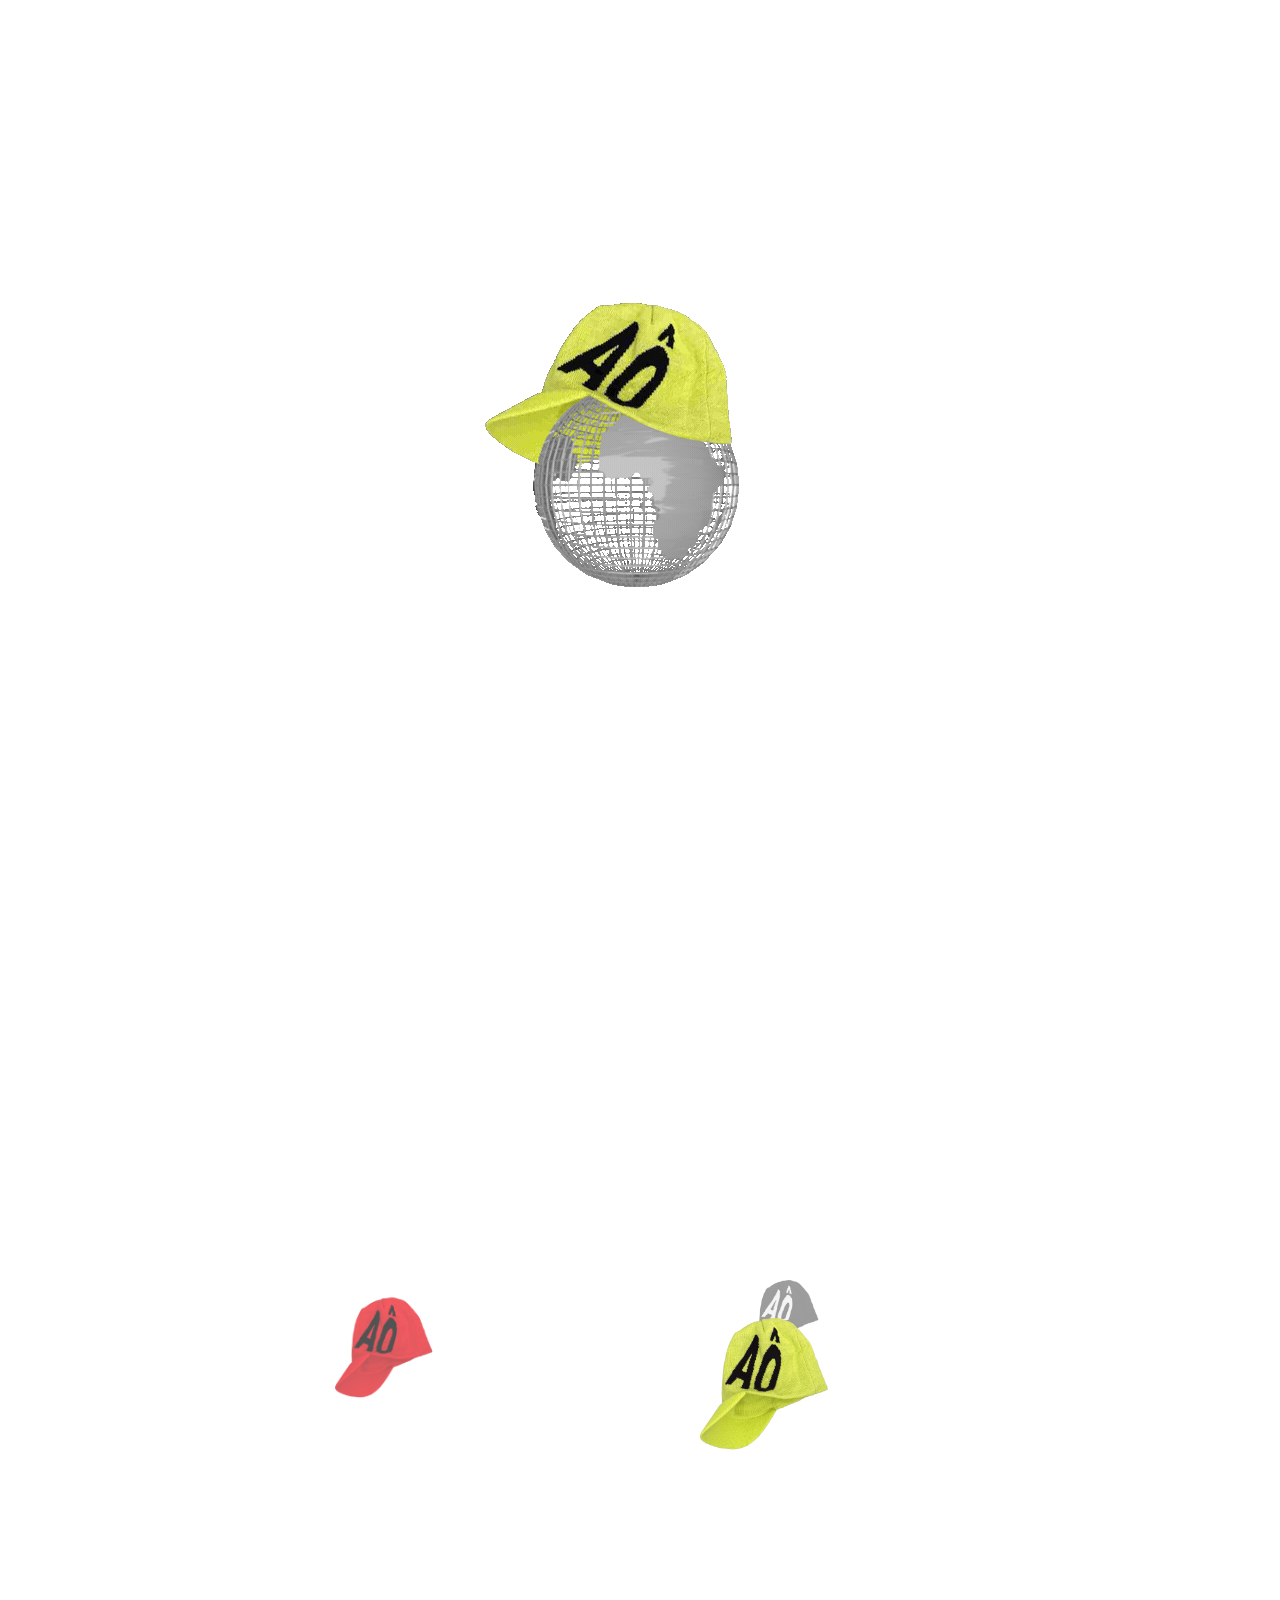
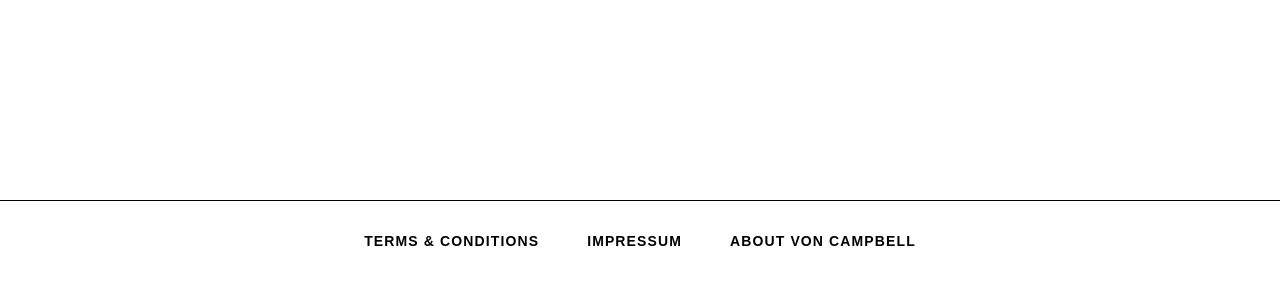
<file: index.html>
<!DOCTYPE html>
<html lang="en">
<head>
<meta charset="UTF-8">
<title>AÔ</title>
<style>
  html, body {
    margin: 0;
    padding: 0;
    width: 100%;
  }

  /* the nav links glide to their page instead of jumping */
  html {
    scroll-behavior: smooth;
  }

  /* buttons fixed to the top of the screen, so they stay in view while scrolling:
     Home on the left, Cart (placeholder) on the right */
  #nav {
    position: fixed;
    top: 0;
    left: 0;
    right: 0;
    z-index: 60; /* above the logos and the trail */
    display: flex;
    justify-content: space-between;
    align-items: center;
    padding: 20px 24px;
    /* hidden at the top of the page; the script fades it in once you scroll down a bit */
    opacity: 0;
    visibility: hidden;
    transition: opacity 0.4s ease, visibility 0.4s;
  }

  #nav.visible {
    opacity: 1;
    visibility: visible;
  }

  /* Home is the globe-with-hat GIF, Cart is the cart icon */
  #nav img {
    display: block;
    width: auto;
    transition: opacity 0.2s ease;
  }

  #nav .nav-home img { height: 48px; }
  #nav .nav-cart img { height: 28px; }

  #nav a:hover img {
    opacity: 0.6;
  }

  body {
    background-color: white;
  }

  /* each page fills one screen; the second page sits below the first and is reached by scrolling */
  .page {
    position: relative;
    height: 100vh;
    height: 100svh; /* on phones, don't hide content behind the browser's address bar */
    overflow: hidden;
    background-color: white;
  }

  /* grids of flickering tiles: the intro one covers page 1 on load; the typo ones sit behind
     each page's content and flicker every so often (timing set in the script) */
  #logo-grid,
  .typo-grid {
    position: absolute;
    inset: 0;
    display: grid;
    pointer-events: none; /* lets clicks through to what's underneath */
  }

  #logo-grid {
    z-index: 5;
  }

  /* shown while scrolling, then fades out over about a second once scrolling stops;
     the tiles' flicker is paused while it's hidden */
  .typo-grid {
    z-index: 0; /* behind the globe-with-hat GIF and the carousel (both z-index 1) */
    opacity: 0;
    transition: opacity 1s ease-out;
  }

  .typo-grid.active {
    opacity: 1;
    transition: opacity 0.2s ease-in;
  }

  .typo-grid img {
    animation-play-state: paused;
  }

  .typo-grid.active img,
  .typo-grid.fading img {
    animation-play-state: running;
  }

  #logo-grid img,
  .typo-grid img {
    width: 100%;
    height: 100%;
    display: block;
    opacity: 0;
  }

  @keyframes flicker {
    0%   { opacity: 0; }
    12%  { opacity: 1; }
    24%  { opacity: 0.15; }
    38%  { opacity: 0.9; }
    52%  { opacity: 0.1; }
    66%  { opacity: 0.75; }
    80%  { opacity: 0.2; }
    100% { opacity: 0; }
  }

  /* globe-with-hat GIF in the centre, faded in while the grid effect plays (timing set in the script).
     Capped at the GIF's own 400px height so it isn't blown up and blurry.
     Clicking it takes you down to the beanies on page 2. */
  #beanie {
    position: absolute;
    top: 50%;
    left: 50%;
    height: min(80vh, 400px);
    max-width: 80vw;
    width: auto;
    object-fit: contain;
    transform: translate(-50%, -50%);
    z-index: 1;
    opacity: 0;
  }

  /* images dropped along the mouse path, alternating Wireframe.gif / AÔ_Transparent.png */
  .trail {
    position: fixed;
    top: 0;
    left: 0;
    width: 120px;
    height: auto;
    z-index: 50;
    pointer-events: none;
    opacity: 0.75;
  }

  .trail.logo {
    width: 90px;
  }

  /* fades from the trail's 75% opacity to nothing; the script delays it by TRAIL_FADE_START */
  @keyframes trail-fade {
    from { opacity: 0.75; }
    to   { opacity: 0; }
  }

  @keyframes fade-in {
    from { opacity: 0; }
    to   { opacity: 1; }
  }

  /* page 2: carousel of logos spinning around a ring, draggable with the mouse */
  #carousel {
    position: absolute;
    inset: 0;
    z-index: 1; /* above the typo grid; keeps the logos' own stacking inside the carousel, below the trail */
    touch-action: pan-y; /* on touch screens, horizontal drags spin it, vertical swipes still scroll */
    user-select: none;
  }

  #carousel img {
    position: absolute;
    top: 50%;
    left: 50%;
    width: 180px;
    height: auto;
    will-change: transform, opacity;
    -webkit-user-drag: none;
  }

  /* back arrow, shown top left (below the nav) once a logo has been picked and the others have left */
  #carousel-back {
    position: absolute;
    top: 104px;
    left: 24px;
    z-index: 1;
    width: 56px;
    height: 56px;
    padding: 0;
    border: 2px solid black;
    border-radius: 50%;
    background: white;
    color: black;
    display: flex;
    align-items: center;
    justify-content: center;
    opacity: 0;
    visibility: hidden;
    transition: opacity 0.4s ease, visibility 0.4s, background-color 0.2s ease, color 0.2s ease;
  }

  #carousel-back.visible {
    opacity: 1;
    visibility: visible;
  }

  #carousel-back:hover {
    background: black;
    color: white;
  }

  #carousel-back svg {
    width: 28px;
    height: 28px;
  }

  /* shop mockup, centred in the right two thirds once a logo has been picked (not functional) */
  #shop {
    position: absolute;
    top: 0;
    bottom: 0;
    left: 33.333%;
    right: 0;
    z-index: 1;
    display: flex;
    align-items: center;
    justify-content: center;
    font-family: "Helvetica Neue", Arial, sans-serif;
    color: black;
    opacity: 0;
    visibility: hidden;
    transition: opacity 0.6s ease, visibility 0.6s;
  }

  #shop.visible {
    opacity: 1;
    visibility: visible;
  }

  .shop-panel {
    width: min(420px, 90%);
    display: flex;
    flex-direction: column;
    gap: 28px;
  }

  .shop-title {
    margin: 0;
    font-size: 40px;
    font-weight: 700;
    letter-spacing: -0.01em;
  }

  .shop-price {
    margin: -16px 0 0;
    font-size: 22px;
  }

  .shop-label {
    margin: 0 0 12px;
    font-size: 13px;
    text-transform: uppercase;
    letter-spacing: 0.08em;
  }

  .shop-swatches {
    display: flex;
    gap: 10px;
    flex-wrap: wrap;
  }

  .shop-swatch {
    width: 64px;
    height: 64px;
    padding: 4px;
    border: 2px solid transparent;
    border-radius: 8px;
    background: white;
    transition: border-color 0.2s ease;
  }

  .shop-swatch img {
    width: 100%;
    height: 100%;
    object-fit: contain;
    display: block;
  }

  .shop-swatch.active {
    border-color: black;
  }

  .shop-swatch:hover {
    border-color: #999;
  }

  .shop-buttons {
    display: flex;
    gap: 12px;
  }

  .shop-cart,
  .shop-express {
    height: 56px;
    border: 2px solid black;
    border-radius: 8px;
    font: inherit;
    font-size: 16px;
    font-weight: 600;
    display: flex;
    align-items: center;
    justify-content: center;
    transition: background-color 0.2s ease, color 0.2s ease;
  }

  .shop-cart {
    width: 56px;
    flex: none;
    background: white;
    color: black;
  }

  .shop-cart svg {
    width: 26px;
    height: 26px;
  }

  .shop-express {
    flex: 1;
    background: black;
    color: white;
  }

  .shop-cart:hover {
    background: black;
    color: white;
  }

  .shop-express:hover {
    background: white;
    color: black;
  }

  /* text links at the very bottom, below page 2 */
  #footer {
    position: relative;
    background-color: white;
    border-top: 1px solid black;
    display: flex;
    flex-wrap: wrap;
    justify-content: center;
    gap: 16px 48px;
    padding: 32px 24px;
    font-family: "Helvetica Neue", Arial, sans-serif;
    font-size: 14px;
    font-weight: 600;
    text-transform: uppercase;
    letter-spacing: 0.08em;
  }

  #footer a {
    color: black;
    text-decoration: none;
  }

  #footer a:hover {
    text-decoration: underline;
    text-underline-offset: 4px;
  }
</style>
</head>
<body>
<nav id="nav">
  <a class="nav-home" href="#page-1" aria-label="Home"><img src="AO_GLOBExHAT_Loop.gif" alt=""></a>
  <!-- placeholder: no cart yet -->
  <a class="nav-cart" href="#" onclick="return false;" aria-label="Cart"><img src="cart.png" alt=""></a>
</nav>
<section id="page-1" class="page">
  <div class="typo-grid"></div>
  <a href="#page-2" aria-label="Beanies"><img id="beanie" src="AO_GLOBExHAT_Loop.gif" alt=""></a>
  <div id="logo-grid"></div>
</section>
<section id="page-2" class="page">
  <div class="typo-grid"></div>
  <div id="carousel"></div>
  <button id="carousel-back" type="button" aria-label="Back">
    <svg viewBox="0 0 24 24" fill="none" stroke="currentColor" stroke-width="2" stroke-linecap="round" stroke-linejoin="round">
      <path d="M19 12H5M11 6l-6 6 6 6"/>
    </svg>
  </button>
  <!-- shop mockup: shown once a logo is picked; the buttons don't do anything -->
  <div id="shop">
    <div class="shop-panel">
      <h2 class="shop-title">AÔ Beanie</h2>
      <p class="shop-price">20 CHF</p>
      <div>
        <p class="shop-label">Color: <span id="shop-color-name"></span></p>
        <div class="shop-swatches" id="shop-swatches"></div>
      </div>
      <div class="shop-buttons">
        <button class="shop-cart" type="button" aria-label="Add to cart">
          <svg viewBox="0 0 24 24" fill="none" stroke="currentColor" stroke-width="2" stroke-linecap="round" stroke-linejoin="round">
            <circle cx="9" cy="20" r="1.5"/>
            <circle cx="18" cy="20" r="1.5"/>
            <path d="M2 3h3l2.7 12.4a1 1 0 0 0 1 .8h9.6a1 1 0 0 0 1-.8L21 7H6"/>
          </svg>
        </button>
        <button class="shop-express" type="button">Express Checkout</button>
      </div>
    </div>
  </div>
</section>
<footer id="footer">
  <a href="terms.html">Terms &amp; Conditions</a>
  <a href="impressum.html">Impressum</a>
  <a href="about.html">About Von Campbell</a>
</footer>
<script>
  const TILE_SIZE = 120;     // target tile size in px, used to decide how many fit
  const EFFECT_DURATION = 2.8; // seconds, total time the fade in/out effect runs
  const BEANIE_FADE = EFFECT_DURATION; // seconds, how long the beanie takes to fade in (alongside the grid)

  // fill a grid with tiles of one image and play the flicker on all of them,
  // once (finishing by EFFECT_DURATION) or, with loop, over and over
  function flickerGrid(grid, src, loop = false) {
    const cols = Math.max(1, Math.round(window.innerWidth / TILE_SIZE));
    const rows = Math.max(1, Math.round(window.innerHeight / TILE_SIZE));

    grid.style.gridTemplateColumns = `repeat(${cols}, 1fr)`;
    grid.style.gridTemplateRows = `repeat(${rows}, 1fr)`;

    grid.innerHTML = "";
    const total = cols * rows;
    for (let i = 0; i < total; i++) {
      const img = document.createElement("img");
      img.src = src;

      // randomize each tile's timing so the whole grid flickers independently,
      // while still finishing (opacity 0) by roughly EFFECT_DURATION seconds
      const duration = EFFECT_DURATION * (0.7 + Math.random() * 0.3);
      if (loop) {
        // start each tile at a random point in its cycle so they're out of step straight away
        img.style.animation = `flicker ${duration}s ease-in-out ${-Math.random() * duration}s infinite`;
      } else {
        const delay = Math.random() * (EFFECT_DURATION - duration);
        img.style.animation = `flicker ${duration}s ease-in-out ${delay}s 1 forwards`;
      }

      grid.appendChild(img);
    }
  }

  // intro: the logo grid flickers over page 1 on load
  function buildGrid() {
    flickerGrid(document.getElementById("logo-grid"), "AÔ_Transparent.png");
  }

  buildGrid();
  window.addEventListener("resize", buildGrid);

  // the typo grids behind both pages flicker while you scroll, and fade out
  // (over TYPO_FADE_OUT seconds, set in the CSS) once scrolling stops
  const TYPO_SCROLL_IDLE = 150; // ms without a scroll event that counts as "stopped scrolling"
  const TYPO_FADE_OUT = 1;      // seconds, matches the .typo-grid transition in the CSS
  const typoGrids = document.querySelectorAll(".typo-grid");
  function buildTypoGrids() {
    typoGrids.forEach((grid) => flickerGrid(grid, "AÔ_TypoTransparent.png", true));
  }
  buildTypoGrids();
  window.addEventListener("resize", buildTypoGrids);

  // show the typo flicker and keep it up until it hasn't been called for TYPO_SCROLL_IDLE ms,
  // then fade it out. Called on every scroll event, and every frame of the carousel's
  // pick / back animation.
  let typoStopTimer = null;
  let typoFadeTimer = null;
  function showTypo() {
    clearTimeout(typoStopTimer);
    clearTimeout(typoFadeTimer);
    typoGrids.forEach((grid) => {
      grid.classList.remove("fading");
      grid.classList.add("active");
    });
    typoStopTimer = setTimeout(() => {
      // keep the tiles flickering while the grid fades out, then pause them
      typoGrids.forEach((grid) => grid.classList.replace("active", "fading"));
      typoFadeTimer = setTimeout(() => {
        typoGrids.forEach((grid) => grid.classList.remove("fading"));
      }, TYPO_FADE_OUT * 1000);
    }, TYPO_SCROLL_IDLE);
  }
  window.addEventListener("scroll", showTypo, { passive: true });

  // the beanie fades in at the same time as the grid effect runs
  document.getElementById("beanie").style.animation =
    `fade-in ${BEANIE_FADE}s ease-in-out 0s 1 forwards`;

  // the nav stays hidden at the top of the page and fades in once you've scrolled a bit
  const NAV_SHOW_SCROLL = 50; // px scrolled down before the nav appears
  const nav = document.getElementById("nav");
  function updateNav() {
    nav.classList.toggle("visible", window.scrollY > NAV_SHOW_SCROLL);
  }
  window.addEventListener("scroll", updateNav, { passive: true });
  updateNav();

  // trail: drop an image every TRAIL_GAP px of mouse movement, alternating between the two
  // files, and remove each one TRAIL_LIFETIME seconds after it appears
  const TRAIL_GAP = 100;     // px of mouse travel between two trail images
  const TRAIL_FADE_START = 0;    // seconds after appearing that the fade-out begins
  const TRAIL_FADE_DURATION = 1; // seconds the fade-out takes
  const TRAIL_LIFETIME = TRAIL_FADE_START + TRAIL_FADE_DURATION; // seconds before a trail image despawns
  const TRAIL_IMAGES = [
    { src: "Wireframe.gif", className: "trail" },
    { src: "AÔ_Transparent.png", className: "trail logo" },
  ];
  let trailIndex = 0;
  let lastDrop = null;

  function dropTrail(x, y) {
    const { src, className } = TRAIL_IMAGES[trailIndex];
    trailIndex = (trailIndex + 1) % TRAIL_IMAGES.length;

    const img = document.createElement("img");
    img.src = src;
    img.alt = "";
    img.className = className;
    img.style.transform = `translate(${x}px, ${y}px) translate(-50%, -50%)`;
    img.style.animation =
      `trail-fade ${TRAIL_FADE_DURATION}s linear ${TRAIL_FADE_START}s forwards`;
    document.body.appendChild(img);
    setTimeout(() => img.remove(), TRAIL_LIFETIME * 1000);
  }

  if (window.matchMedia("(pointer: fine)").matches) {
    const page1 = document.getElementById("page-1");
    document.addEventListener("mousemove", (e) => {
      // the trail only appears over page 1
      const rect = page1.getBoundingClientRect();
      const overPage1 = e.clientY >= rect.top && e.clientY < rect.bottom;

      if (!overPage1 || e.buttons !== 0) {
        // no trail outside page 1 or while a mouse button is held (clicking / dragging);
        // keep the drop point with the mouse so the trail picks up one gap later
        lastDrop = { x: e.clientX, y: e.clientY };
      } else if (!lastDrop || Math.hypot(e.clientX - lastDrop.x, e.clientY - lastDrop.y) >= TRAIL_GAP) {
        dropTrail(e.clientX, e.clientY);
        lastDrop = { x: e.clientX, y: e.clientY };
      }
    });
  }

  // ---- page 2 carousel ----
  // Logos sit on a ring that spins: each one travels across the front, then round behind
  // the others and back. Depth is worked out from its angle: at the front it is full size
  // and opacity, at the back half size and 40% opacity, and halfway in between at the sides.
  // Clicking a logo picks it: it grows, glides left, between the back arrow and the shop, and hovers
  // there, while the ring speeds up and each other logo leaves in a straight line to the
  // right edge as soon as it reaches the front. Once they are all gone a back arrow appears,
  // which plays the whole thing in reverse and returns to the spinning ring.
  //
  // Everything after a click is driven by one clock, pickTime (seconds since the click).
  // It runs forwards while picking and backwards when going back, so the return is an
  // exact mirror of the way out.

  // the original logo plus two recoloured copies, one per position on the ring
  const CAROUSEL_IMAGES = [
    "AÔ_Transparent.png",
    "AO_Transparent_black.png",
    "AO_Transparent_red.png",
  ];
  const CAROUSEL_COLOR_NAMES = ["Yellow", "Black", "Red"]; // shown in the shop mockup
  const CAROUSEL_COUNT = CAROUSEL_IMAGES.length;
  const CAROUSEL_SPEED = 20;        // degrees per second when nobody is dragging
  const CAROUSEL_BACK_SCALE = 0.5;  // size at the back (front is 1)
  const CAROUSEL_BACK_OPACITY = 0.4; // opacity at the back (front is 1)
  const CAROUSEL_TILT = 0.15;       // how much higher the back of the ring sits, as a share of the radius
  const DRAG_SENSITIVITY = 0.4;     // degrees of spin per pixel dragged
  const CLICK_TOLERANCE = 5;        // px the mouse may move during a press and still count as a click

  const PICK_SCALE = 4;             // picked logo grows to this many times its normal size
  const PICK_GROW_TIME = 0.6;       // seconds to grow
  const PICK_MOVE_TIME = 0.8;       // seconds to glide into place
  const HOVER_HEIGHT = 10;          // px up and down while hovering
  const HOVER_PERIOD = 3;           // seconds for one hover up-and-down
  const HOVER_EASE_TIME = 0.5;      // seconds for the hover to build up / settle down
  const LEAVE_SPIN_SPEED = 90;      // degrees per second the ring turns while the others leave
  const EXIT_ACCELERATION = 1500;   // px/s² a leaving logo speeds up by on its way to the right edge
  const PICK_SPEED = 2;             // the way out plays this many times faster than the timings above
  const BACK_SPEED = 3;             // the return plays this many times faster than the timings above

  const easeInOut = (t) => t < 0.5 ? 2 * t * t : 1 - Math.pow(-2 * t + 2, 2) / 2;
  const clamp01 = (t) => Math.min(1, Math.max(0, t));

  const carousel = document.getElementById("carousel");
  const backButton = document.getElementById("carousel-back");
  const shopPanel = document.querySelector("#shop .shop-panel");
  const items = CAROUSEL_IMAGES.map((src, i) => {
    const img = document.createElement("img");
    img.src = src;
    img.alt = "";
    img.draggable = false;
    carousel.appendChild(img);
    // mode: "ring" (spinning), "picked" (the clicked one), "exiting" (leaving to the right)
    // or "gone" (off screen). exitTime is the pickTime at which it left the ring.
    return { img, offset: i * 360 / CAROUSEL_COUNT, mode: "ring", exitTime: null,
             x: 0, y: 0, scale: 1, opacity: 1, z: 0 };
  });

  // phase of the whole carousel:
  // "spinning" → (click) → "picking" → (all others gone) → "picked" → (back) → "returning" → "spinning"
  let phase = "spinning";
  let picked = null;     // the clicked logo
  let pickTime = 0;      // seconds along the pick animation
  let pickAngle = 0;     // ring angle at the moment of the click
  let pickDoneTime = 1;  // pickTime at which the last other logo had gone (length of the way out)

  let angle = 0;     // current spin of the whole ring, in degrees
  let velocity = CAROUSEL_SPEED; // degrees per second, eased back to CAROUSEL_SPEED after a drag
  let dragging = false;
  let dragX = 0;
  let dragTime = 0;
  let pressStart = null; // where the current press began, and which logo it was on

  const ringRadius = () => Math.min(window.innerWidth * 0.25, 260);

  // where a logo on the ring is drawn, from its angle
  function ringPose(item) {
    const radius = ringRadius();
    const theta = (angle + item.offset) * Math.PI / 180;
    const depth = Math.cos(theta);       // 1 = front, -1 = back
    const t = (1 - depth) / 2;           // 0 at the front, 0.5 at the sides, 1 at the back
    return {
      x: Math.sin(theta) * radius,
      y: depth * radius * CAROUSEL_TILT, // front lower, back higher
      scale: 1 - t * (1 - CAROUSEL_BACK_SCALE),
      opacity: 1 - t * (1 - CAROUSEL_BACK_OPACITY),
      z: Math.round(depth * 100) + 100,  // front ones cover the back ones
    };
  }

  // a leaving logo: a straight line from the front point to the right edge. It carries on
  // at the speed it had on the ring and accelerates from there, so there's no hitch at the hand-off.
  function exitPose(item) {
    const t = pickTime - item.exitTime;
    const x = item.fromX + item.fromSpeed * t + EXIT_ACCELERATION * t * t / 2;
    return { x, y: item.fromY, scale: 1, opacity: 1, z: item.exitZ };
  }

  // the picked logo: grow in place, then glide into place, then hover
  function pickedPose(item, now) {
    let grow, move, hoverAmount;
    if (phase === "returning") {
      // on the way back it shrinks and glides home at the same time, spread over the whole
      // return, so it lands in its place just as the others have rejoined the ring
      const back = easeInOut(clamp01(pickTime / pickDoneTime));
      grow = move = hoverAmount = back;
    } else {
      grow = easeInOut(clamp01(pickTime / PICK_GROW_TIME));
      move = easeInOut(clamp01((pickTime - PICK_GROW_TIME) / PICK_MOVE_TIME));
      hoverAmount = clamp01((pickTime - PICK_GROW_TIME - PICK_MOVE_TIME) / HOVER_EASE_TIME);
    }
    const hover = Math.sin(now / 1000 / HOVER_PERIOD * Math.PI * 2) * HOVER_HEIGHT * hoverAmount;
    // centre it in the gap between the back arrow and the shop panel, never growing so big
    // that it spills out of that gap or off the page
    const area = carousel.getBoundingClientRect();
    const gapLeft = backButton.getBoundingClientRect().right;
    const gapRight = shopPanel.getBoundingClientRect().left;
    const fit = Math.min((gapRight - gapLeft) * 0.9, window.innerHeight * 0.8) / item.img.offsetWidth;
    const targetScale = Math.min(PICK_SCALE, fit);
    const targetX = (gapLeft + gapRight) / 2 - (area.left + area.width / 2); // relative to the page centre
    return {
      x: item.fromX + (targetX - item.fromX) * move,
      y: item.fromY + (0 - item.fromY) * move - hover,
      scale: item.fromScale + (targetScale - item.fromScale) * grow,
      opacity: item.fromOpacity + (1 - item.fromOpacity) * grow,
      z: 300,
    };
  }

  function draw(item, pose) {
    Object.assign(item, pose);
    item.img.style.transform =
      `translate(-50%, -50%) translate(${pose.x}px, ${pose.y}px) scale(${pose.scale})`;
    item.img.style.opacity = pose.opacity;
    item.img.style.zIndex = pose.z;
  }

  function layoutCarousel(now) {
    const offRight = window.innerWidth / 2 + 180; // past the right edge, with room for the logo
    items.forEach((item) => {
      if (item === picked) {
        item.mode = "picked";
        draw(item, pickedPose(item, now));
      } else if (item.exitTime !== null && pickTime >= item.exitTime) {
        const pose = exitPose(item);
        item.mode = pose.x > offRight ? "gone" : "exiting";
        if (item.mode === "exiting") draw(item, pose);
      } else {
        item.mode = "ring";
        draw(item, ringPose(item));
      }
      item.img.style.visibility = item.mode === "gone" ? "hidden" : "visible";
    });
  }

  function pick(item) {
    picked = item;
    phase = "picking";
    pickTime = 0;
    pickAngle = angle;
    dragging = false;
    // remember where it started, so it can grow/move from there and return to it
    item.fromX = item.x;
    item.fromY = item.y;
    item.fromScale = item.scale;
    item.fromOpacity = item.opacity;
  }

  // ---- shop mockup ----
  // one swatch per colour; hovering one swaps the big picked logo to that colour
  const shop = document.getElementById("shop");
  const shopColorName = document.getElementById("shop-color-name");
  const swatches = CAROUSEL_IMAGES.map((src, i) => {
    const button = document.createElement("button");
    button.type = "button";
    button.className = "shop-swatch";
    button.setAttribute("aria-label", CAROUSEL_COLOR_NAMES[i]);
    const img = document.createElement("img");
    img.src = src;
    img.alt = "";
    img.draggable = false;
    button.appendChild(img);
    button.addEventListener("mouseenter", () => selectColor(i));
    button.addEventListener("click", () => selectColor(i));
    document.getElementById("shop-swatches").appendChild(button);
    return button;
  });

  function selectColor(i) {
    if (picked) picked.img.src = CAROUSEL_IMAGES[i];
    shopColorName.textContent = CAROUSEL_COLOR_NAMES[i];
    swatches.forEach((swatch, j) => swatch.classList.toggle("active", j === i));
  }

  function showShop() {
    selectColor(items.indexOf(picked)); // start on the colour that was clicked
    shop.classList.add("visible");
  }

  // play the pick in reverse, back to the spinning ring
  function goBack() {
    if (phase !== "picked") return;
    phase = "returning";
    backButton.classList.remove("visible");
    shop.classList.remove("visible");
    // put the picked logo back to its own colour before it rejoins the ring
    picked.img.src = CAROUSEL_IMAGES[items.indexOf(picked)];
  }

  backButton.addEventListener("click", goBack);

  // the Home button also resets the carousel. It keeps animating while page 2 scrolls out
  // of view, so the ring is spinning again by the time you come back. If a logo is still
  // being picked, the reverse starts as soon as the pick has finished.
  let resetRequested = false;
  document.querySelector("#nav .nav-home").addEventListener("click", () => {
    if (phase === "spinning") return;
    resetRequested = true;
    goBack();
  });

  carousel.addEventListener("pointerdown", (e) => {
    if (phase !== "spinning") return;
    dragging = true;
    dragX = e.clientX;
    dragTime = performance.now();
    velocity = 0;
    pressStart = { x: e.clientX, y: e.clientY, item: items.find((it) => it.img === e.target) };
    carousel.setPointerCapture(e.pointerId);
  });

  carousel.addEventListener("pointermove", (e) => {
    if (!dragging) return;
    const now = performance.now();
    const delta = (e.clientX - dragX) * DRAG_SENSITIVITY;
    angle += delta;
    // remember how fast it was being dragged, so it keeps that momentum when let go
    const dt = Math.max(1, now - dragTime) / 1000;
    velocity = delta / dt;
    dragX = e.clientX;
    dragTime = now;
  });

  carousel.addEventListener("pointerup", (e) => {
    if (!dragging) return;
    dragging = false;
    // a press that barely moved is a click, not a drag
    const moved = pressStart && Math.hypot(e.clientX - pressStart.x, e.clientY - pressStart.y);
    if (pressStart && pressStart.item && moved < CLICK_TOLERANCE) pick(pressStart.item);
    pressStart = null;
  });
  carousel.addEventListener("pointercancel", () => { dragging = false; pressStart = null; });

  // only animate while page 2 is on screen
  let carouselVisible = false;
  new IntersectionObserver(([entry]) => { carouselVisible = entry.isIntersecting; })
    .observe(document.getElementById("page-2"));

  let lastFrame = performance.now();
  function tick(now) {
    const dt = Math.min(0.1, (now - lastFrame) / 1000);
    lastFrame = now;
    if (carouselVisible || resetRequested) {
      if (phase === "picking") {
        // the remaining logos finish their turn; each leaves once it passes the front
        const before = angle;
        pickTime += dt * PICK_SPEED;
        angle = pickAngle + LEAVE_SPIN_SPEED * pickTime;
        items.forEach((item) => {
          if (item === picked || item.exitTime !== null) return;
          if (Math.floor((before + item.offset) / 360) < Math.floor((angle + item.offset) / 360)) {
            // start from exactly where it is on the ring this frame (just past the front point),
            // moving right at the ring's speed there: radius × angular speed in radians
            const pose = ringPose(item);
            item.exitTime = pickTime;
            item.fromX = pose.x;
            item.fromY = ringRadius() * CAROUSEL_TILT;
            item.fromSpeed = ringRadius() * LEAVE_SPIN_SPEED * Math.PI / 180;
            item.exitZ = pose.z;
          }
        });
      } else if (phase === "returning") {
        // play the pick animation backwards: the others fly back in from the right and rejoin
        // the ring as it turns back, and the picked logo shrinks back into its place
        pickTime = Math.max(0, pickTime - dt * BACK_SPEED);
        angle = pickAngle + LEAVE_SPIN_SPEED * pickTime;
        if (pickTime === 0) {
          phase = "spinning";
          picked = null;
          resetRequested = false;
          items.forEach((item) => { item.exitTime = null; });
          // it was turning backwards; let it ease round to the normal forward spin
          velocity = -LEAVE_SPIN_SPEED * BACK_SPEED;
        }
      } else if (phase === "spinning") {
        if (!dragging) {
          // after a flick (or coming back), ease the speed back to the normal spin
          velocity += (CAROUSEL_SPEED - velocity) * Math.min(1, dt * 2);
          angle += velocity * dt;
        } else if (now - dragTime > 100) {
          velocity = 0; // held still while dragging, so no flick on release
        }
      }

      layoutCarousel(now);

      // the typo flicker plays while a logo is being picked and while going back
      if (phase === "picking" || phase === "returning") showTypo();

      // once every other logo has gone, stop the clock (the picked one keeps hovering)
      // and offer the way back
      if (phase === "picking" && items.every((item) => item === picked || item.mode === "gone")) {
        phase = "picked";
        pickDoneTime = pickTime;
        if (resetRequested) {
          goBack(); // Home was clicked mid-pick: head straight back without showing the shop
        } else {
          backButton.classList.add("visible");
          showShop();
        }
      }
    }
    requestAnimationFrame(tick);
  }
  layoutCarousel(performance.now());
  requestAnimationFrame(tick);
</script>
</body>
</html>
</file>
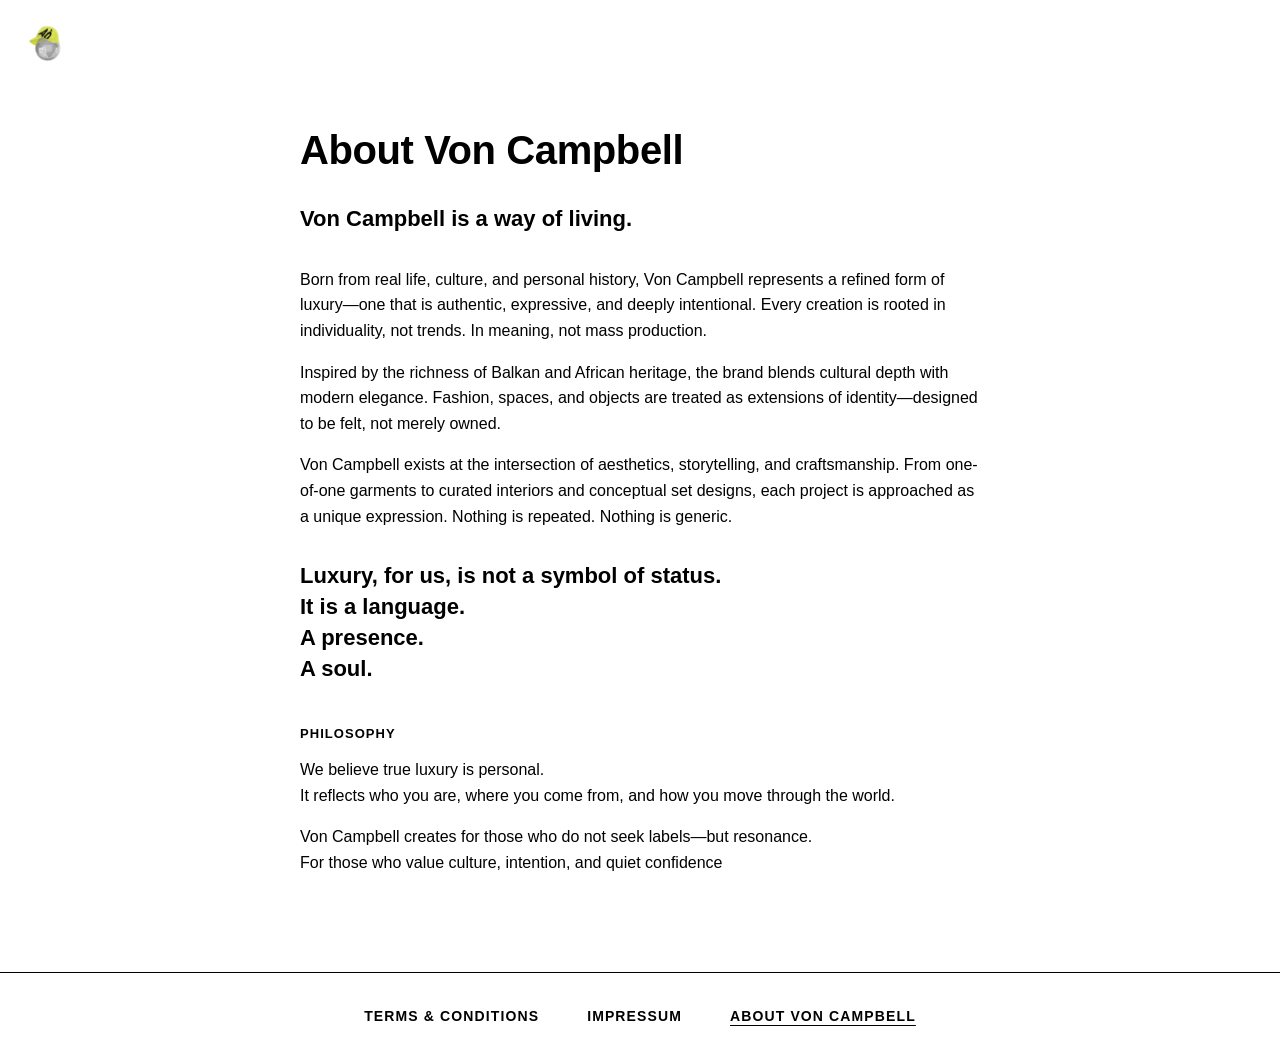
<file: about.html>
<!DOCTYPE html>
<html lang="en">
<head>
<meta charset="UTF-8">
<meta name="viewport" content="width=device-width, initial-scale=1">
<title>About Von Campbell – AÔ</title>
<link rel="stylesheet" href="info.css">
</head>
<body>
<header class="info-header">
  <a href="index.html" aria-label="Home"><img src="AO_GLOBExHAT_Loop.gif" alt=""></a>
</header>
<main>
  <h1>About Von Campbell</h1>

  <p class="lead">Von Campbell is a way of living.</p>

  <p>Born from real life, culture, and personal history, Von Campbell represents a refined form of luxury—one that is authentic, expressive, and deeply intentional. Every creation is rooted in individuality, not trends. In meaning, not mass production.</p>

  <p>Inspired by the richness of Balkan and African heritage, the brand blends cultural depth with modern elegance. Fashion, spaces, and objects are treated as extensions of identity—designed to be felt, not merely owned.</p>

  <p>Von Campbell exists at the intersection of aesthetics, storytelling, and craftsmanship. From one-of-one garments to curated interiors and conceptual set designs, each project is approached as a unique expression. Nothing is repeated. Nothing is generic.</p>

  <p class="lead">Luxury, for us, is not a symbol of status.<br>
    It is a language.<br>
    A presence.<br>
    A soul.</p>

  <h2>Philosophy</h2>
  <p>We believe true luxury is personal.<br>
    It reflects who you are, where you come from, and how you move through the world.</p>

  <p>Von Campbell creates for those who do not seek labels—but resonance.<br>
    For those who value culture, intention, and quiet confidence</p>
</main>
<footer>
  <a href="terms.html">Terms &amp; Conditions</a>
  <a href="impressum.html">Impressum</a>
  <a href="about.html" aria-current="page">About Von Campbell</a>
</footer>
</body>
</html>
</file>
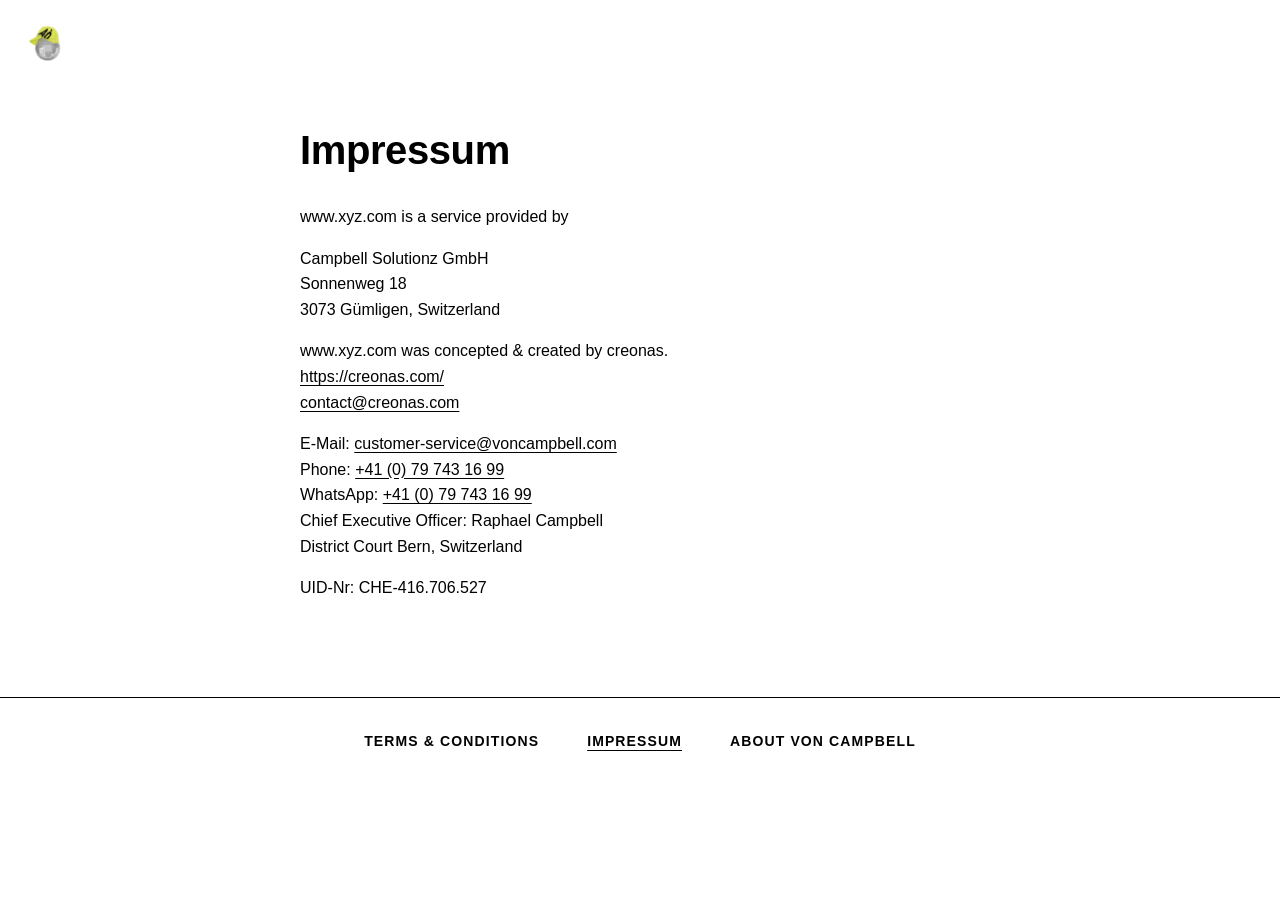
<file: impressum.html>
<!DOCTYPE html>
<html lang="en">
<head>
<meta charset="UTF-8">
<meta name="viewport" content="width=device-width, initial-scale=1">
<title>Impressum – AÔ</title>
<link rel="stylesheet" href="info.css">
</head>
<body>
<header class="info-header">
  <a href="index.html" aria-label="Home"><img src="AO_GLOBExHAT_Loop.gif" alt=""></a>
</header>
<main>
  <h1>Impressum</h1>

  <p>www.xyz.com is a service provided by</p>
  <address>
    Campbell Solutionz GmbH<br>
    Sonnenweg 18<br>
    3073 Gümligen, Switzerland
  </address>

  <p>www.xyz.com was concepted &amp; created by creonas.<br>
    <a href="https://creonas.com/" target="_blank" rel="noopener">https://creonas.com/</a><br>
    <a href="mailto:contact@creonas.com">contact@creonas.com</a></p>

  <p>
    E-Mail: <a href="mailto:customer-service@voncampbell.com">customer-service@voncampbell.com</a><br>
    Phone: <a href="tel:+41797431699">+41 (0) 79 743 16 99</a><br>
    WhatsApp: <a href="https://wa.me/41797431699" target="_blank" rel="noopener">+41 (0) 79 743 16 99</a><br>
    Chief Executive Officer: Raphael Campbell<br>
    District Court Bern, Switzerland
  </p>

  <p>UID-Nr: CHE-416.706.527</p>
</main>
<footer>
  <a href="terms.html">Terms &amp; Conditions</a>
  <a href="impressum.html" aria-current="page">Impressum</a>
  <a href="about.html">About Von Campbell</a>
</footer>
</body>
</html>
</file>
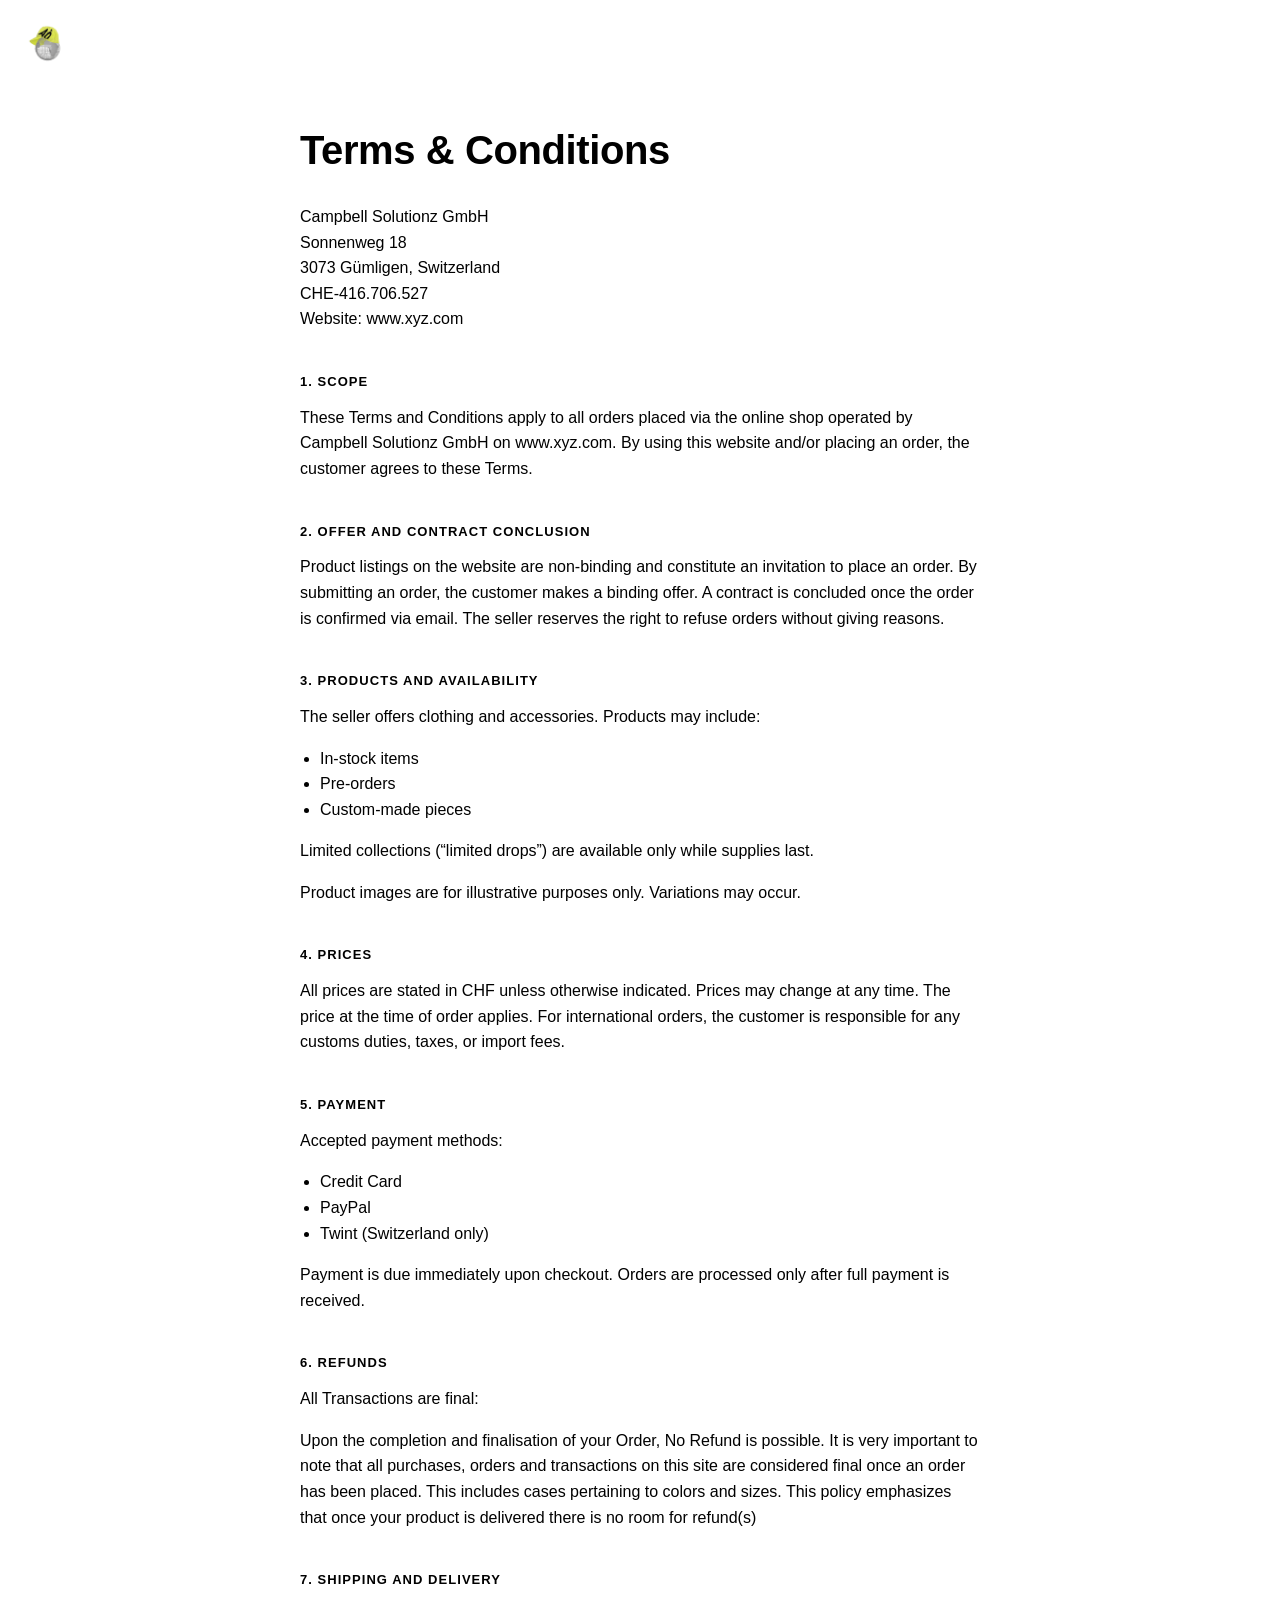
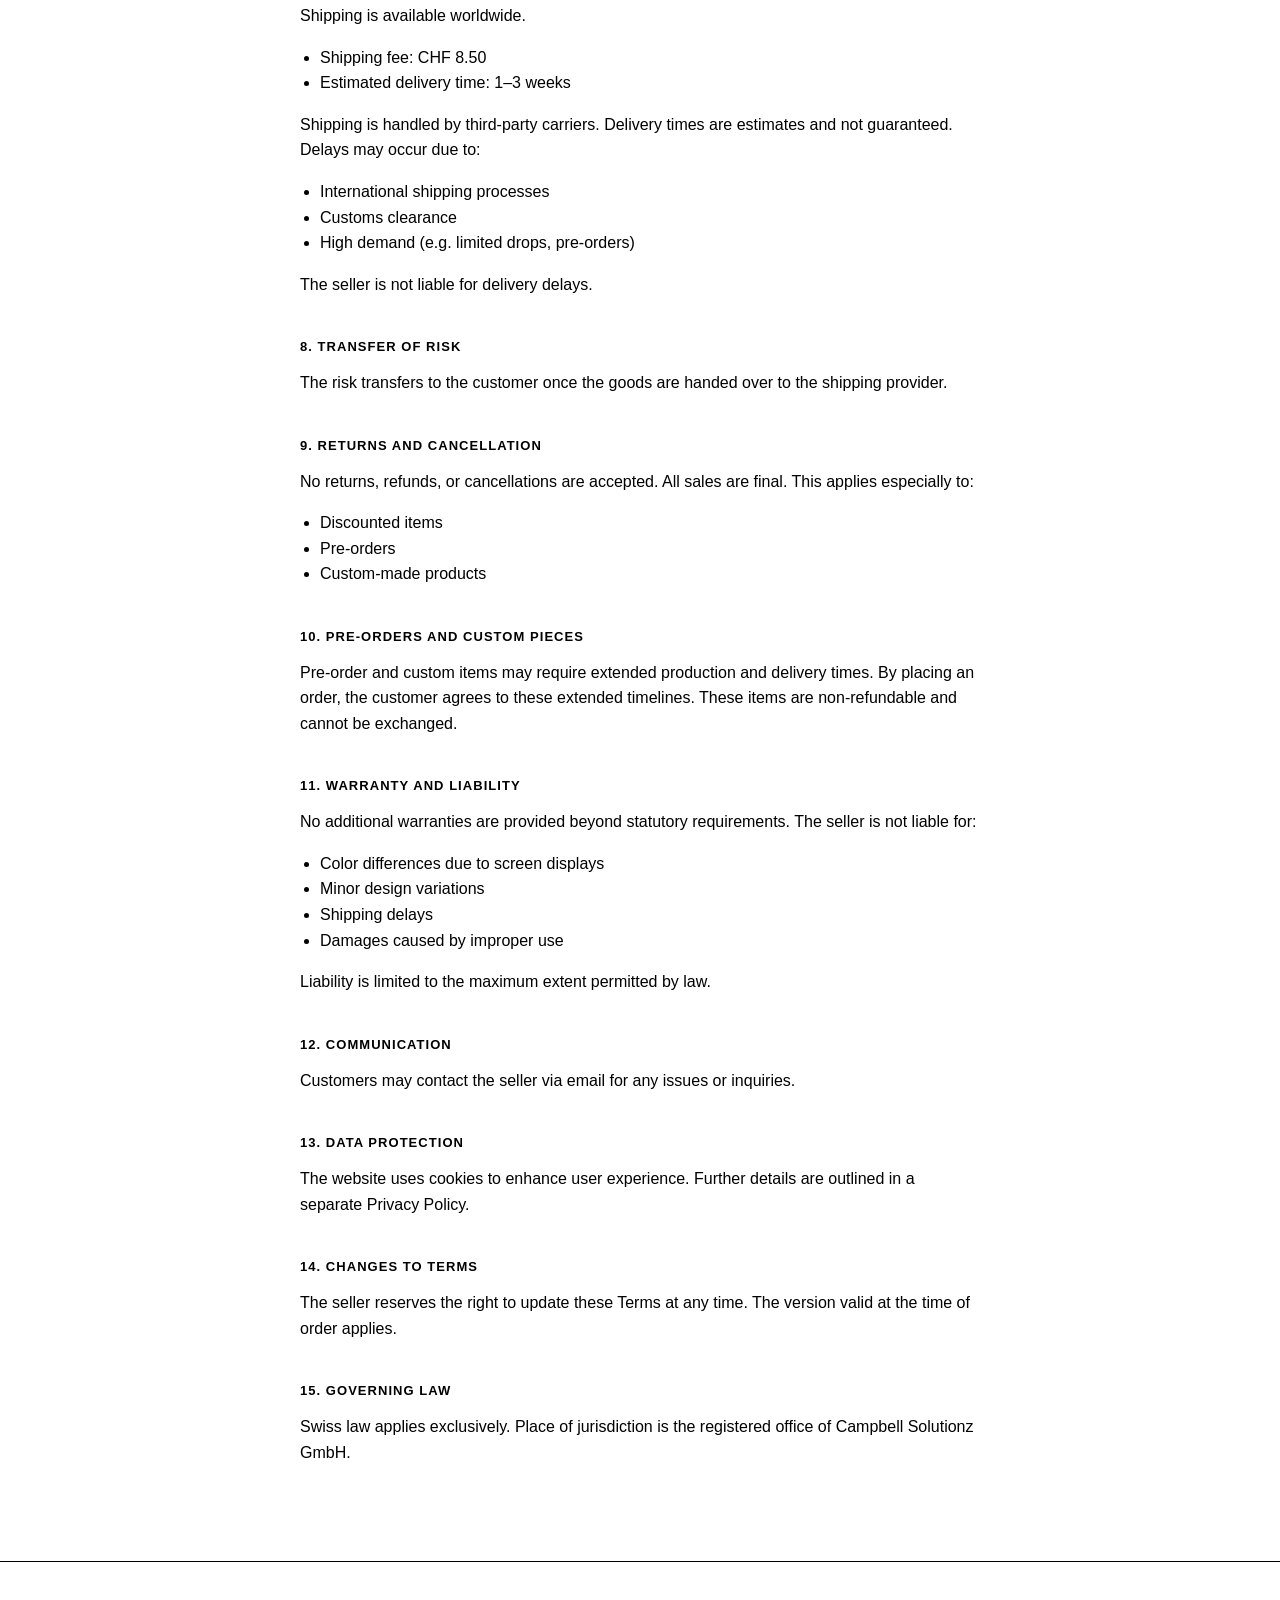
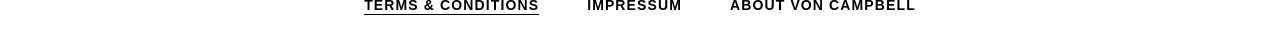
<file: terms.html>
<!DOCTYPE html>
<html lang="en">
<head>
<meta charset="UTF-8">
<meta name="viewport" content="width=device-width, initial-scale=1">
<title>Terms &amp; Conditions – AÔ</title>
<link rel="stylesheet" href="info.css">
</head>
<body>
<header class="info-header">
  <a href="index.html" aria-label="Home"><img src="AO_GLOBExHAT_Loop.gif" alt=""></a>
</header>
<main>
  <h1>Terms &amp; Conditions</h1>

  <address>
    Campbell Solutionz GmbH<br>
    Sonnenweg 18<br>
    3073 Gümligen, Switzerland<br>
    CHE-416.706.527<br>
    Website: www.xyz.com
  </address>

  <h2>1. Scope</h2>
  <p>These Terms and Conditions apply to all orders placed via the online shop operated by Campbell Solutionz GmbH on www.xyz.com. By using this website and/or placing an order, the customer agrees to these Terms.</p>

  <h2>2. Offer and Contract Conclusion</h2>
  <p>Product listings on the website are non-binding and constitute an invitation to place an order. By submitting an order, the customer makes a binding offer. A contract is concluded once the order is confirmed via email. The seller reserves the right to refuse orders without giving reasons.</p>

  <h2>3. Products and Availability</h2>
  <p>The seller offers clothing and accessories. Products may include:</p>
  <ul>
    <li>In-stock items</li>
    <li>Pre-orders</li>
    <li>Custom-made pieces</li>
  </ul>
  <p>Limited collections (“limited drops”) are available only while supplies last.</p>
  <p>Product images are for illustrative purposes only. Variations may occur.</p>

  <h2>4. Prices</h2>
  <p>All prices are stated in CHF unless otherwise indicated. Prices may change at any time. The price at the time of order applies. For international orders, the customer is responsible for any customs duties, taxes, or import fees.</p>

  <h2>5. Payment</h2>
  <p>Accepted payment methods:</p>
  <ul>
    <li>Credit Card</li>
    <li>PayPal</li>
    <li>Twint (Switzerland only)</li>
  </ul>
  <p>Payment is due immediately upon checkout. Orders are processed only after full payment is received.</p>

  <h2>6. Refunds</h2>
  <p>All Transactions are final:</p>
  <p>Upon the completion and finalisation of your Order, No Refund is possible. It is very important to note that all purchases, orders and transactions on this site are considered final once an order has been placed. This includes cases pertaining to colors and sizes. This policy emphasizes that once your product is delivered there is no room for refund(s)</p>

  <h2>7. Shipping and Delivery</h2>
  <p>Shipping is available worldwide.</p>
  <ul>
    <li>Shipping fee: CHF 8.50</li>
    <li>Estimated delivery time: 1–3 weeks</li>
  </ul>
  <p>Shipping is handled by third-party carriers. Delivery times are estimates and not guaranteed. Delays may occur due to:</p>
  <ul>
    <li>International shipping processes</li>
    <li>Customs clearance</li>
    <li>High demand (e.g. limited drops, pre-orders)</li>
  </ul>
  <p>The seller is not liable for delivery delays.</p>

  <h2>8. Transfer of Risk</h2>
  <p>The risk transfers to the customer once the goods are handed over to the shipping provider.</p>

  <h2>9. Returns and Cancellation</h2>
  <p>No returns, refunds, or cancellations are accepted. All sales are final. This applies especially to:</p>
  <ul>
    <li>Discounted items</li>
    <li>Pre-orders</li>
    <li>Custom-made products</li>
  </ul>

  <h2>10. Pre-orders and Custom Pieces</h2>
  <p>Pre-order and custom items may require extended production and delivery times. By placing an order, the customer agrees to these extended timelines. These items are non-refundable and cannot be exchanged.</p>

  <h2>11. Warranty and Liability</h2>
  <p>No additional warranties are provided beyond statutory requirements. The seller is not liable for:</p>
  <ul>
    <li>Color differences due to screen displays</li>
    <li>Minor design variations</li>
    <li>Shipping delays</li>
    <li>Damages caused by improper use</li>
  </ul>
  <p>Liability is limited to the maximum extent permitted by law.</p>

  <h2>12. Communication</h2>
  <p>Customers may contact the seller via email for any issues or inquiries.</p>

  <h2>13. Data Protection</h2>
  <p>The website uses cookies to enhance user experience. Further details are outlined in a separate Privacy Policy.</p>

  <h2>14. Changes to Terms</h2>
  <p>The seller reserves the right to update these Terms at any time. The version valid at the time of order applies.</p>

  <h2>15. Governing Law</h2>
  <p>Swiss law applies exclusively. Place of jurisdiction is the registered office of Campbell Solutionz GmbH.</p>
</main>
<footer>
  <a href="terms.html" aria-current="page">Terms &amp; Conditions</a>
  <a href="impressum.html">Impressum</a>
  <a href="about.html">About Von Campbell</a>
</footer>
</body>
</html>
</file>
<file: info.css>
/* shared styles for the text pages: Terms & Conditions, Impressum, About */
html, body {
  margin: 0;
  padding: 0;
}

body {
  background-color: white;
  color: black;
  font-family: "Helvetica Neue", Arial, sans-serif;
  line-height: 1.6;
}

/* globe-with-hat GIF top left, takes you back to the main page */
.info-header {
  padding: 20px 24px;
}

.info-header img {
  display: block;
  height: 48px;
  width: auto;
  transition: opacity 0.2s ease;
}

.info-header a:hover img {
  opacity: 0.6;
}

main {
  max-width: 680px;
  margin: 0 auto;
  padding: 40px 24px 80px;
}

h1 {
  margin: 0 0 32px;
  font-size: 40px;
  font-weight: 700;
  letter-spacing: -0.01em;
  line-height: 1.1;
}

h2 {
  margin: 40px 0 12px;
  font-size: 13px;
  text-transform: uppercase;
  letter-spacing: 0.08em;
}

p {
  margin: 0 0 16px;
}

/* larger statement lines, e.g. on the About page */
.lead {
  margin: 32px 0;
  font-size: 22px;
  font-weight: 600;
  line-height: 1.4;
}

ul {
  margin: 0 0 16px;
  padding-left: 20px;
}

main a {
  color: black;
  text-underline-offset: 3px;
}

/* company name and address at the top of a page */
address {
  margin: 0 0 16px;
  font-style: normal;
}

/* placeholder text still to be replaced with the real content */
.todo {
  color: #888;
}

/* same text links as at the bottom of the main page */
footer {
  border-top: 1px solid black;
  display: flex;
  flex-wrap: wrap;
  justify-content: center;
  gap: 16px 48px;
  padding: 32px 24px;
  font-size: 14px;
  font-weight: 600;
  text-transform: uppercase;
  letter-spacing: 0.08em;
}

footer a {
  color: black;
  text-decoration: none;
}

footer a:hover,
footer a[aria-current="page"] {
  text-decoration: underline;
  text-underline-offset: 4px;
}
</file>
